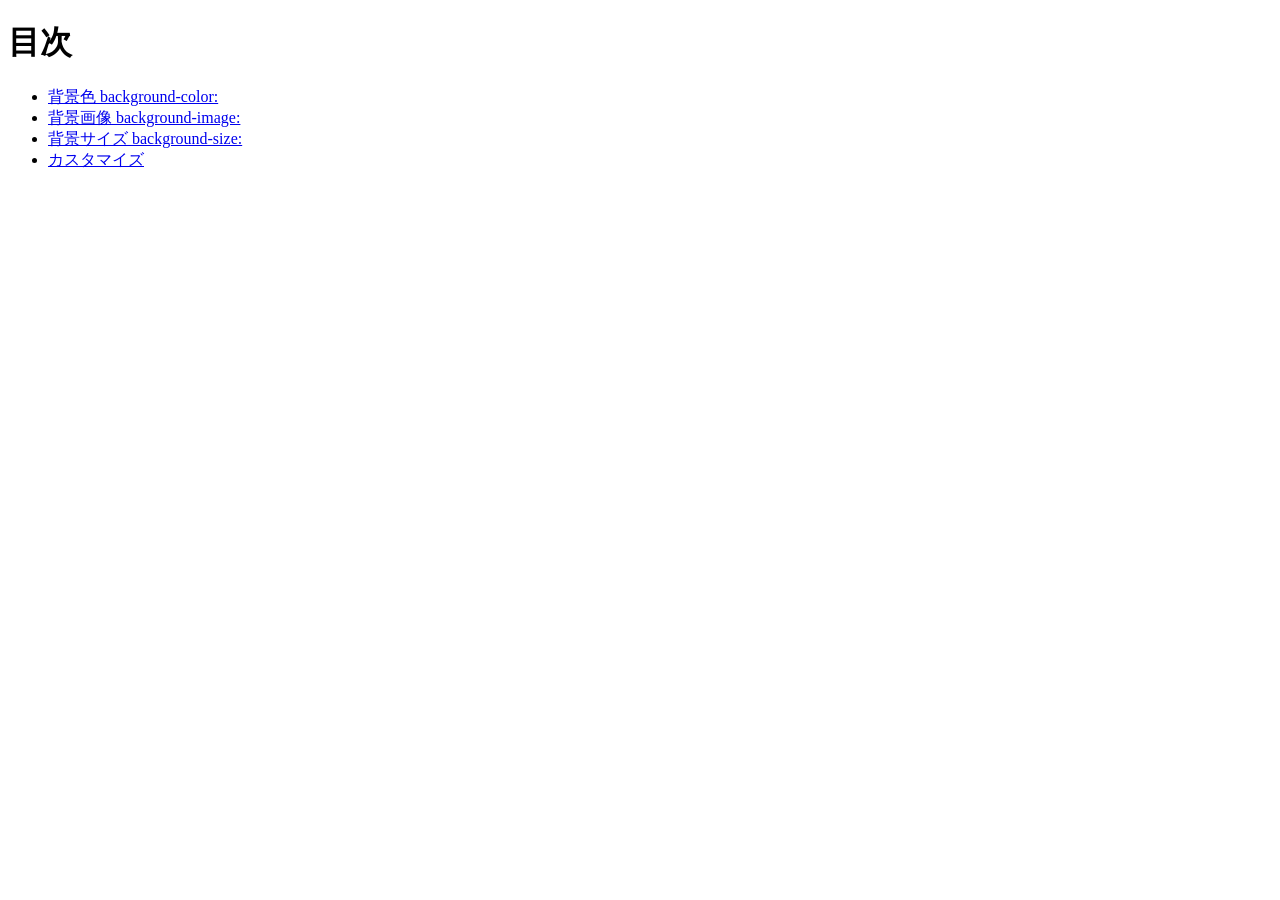
<file: index.html>
<!DOCTYPE html>
<html lang="ja">

<head>
    <meta charset="utf-8">
    <title>20260702-hc</title>
</head>

<body>
    <h1>目次</h1>

    <ul>
        <li><a href="bg-c/index.html">背景色 background-color:</a></li>
        <li><a href="bg-i/index.html">背景画像 background-image:</a></li>
        <li><a href="bg-s/index.html">背景サイズ background-size:</a></li>
        <li><a href="custom/index.html">カスタマイズ</a></li>
    </ul>
    </ul>
</body>

</html>
</file>
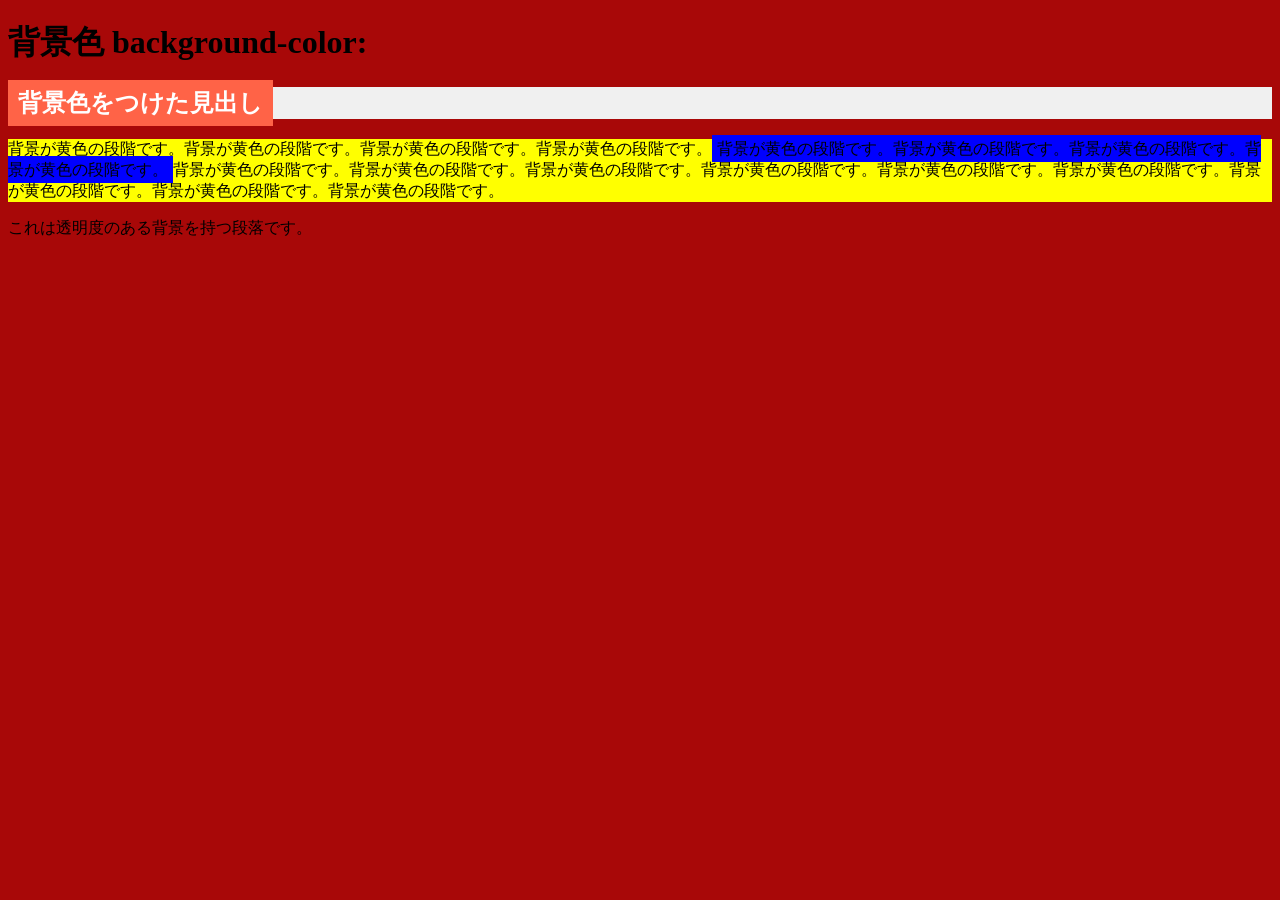
<file: bg-c/index.html>
<!DOCTYPE html>
<html lang="ja">
<head>
    <meta charset="UTF-8">
    <title>背景色 background-color</title>
    <link rel="stylesheet" href="style.css">
</head>
<body>
    <h1>背景色 background-color:</h1>

    <h2><span>背景色をつけた見出し</span></h2>
    <p class="bg-yellow">背景が黄色の段階です。背景が黄色の段階です。背景が黄色の段階です。背景が黄色の段階です。<span>背景が黄色の段階です。背景が黄色の段階です。背景が黄色の段階です。背景が黄色の段階です。</span>背景が黄色の段階です。背景が黄色の段階です。背景が黄色の段階です。背景が黄色の段階です。背景が黄色の段階です。背景が黄色の段階です。背景が黄色の段階です。背景が黄色の段階です。背景が黄色の段階です。</p>
    <p class="bg-transparent">これは透明度のある背景を持つ段落です。</p>
</body>
</html>
</file>
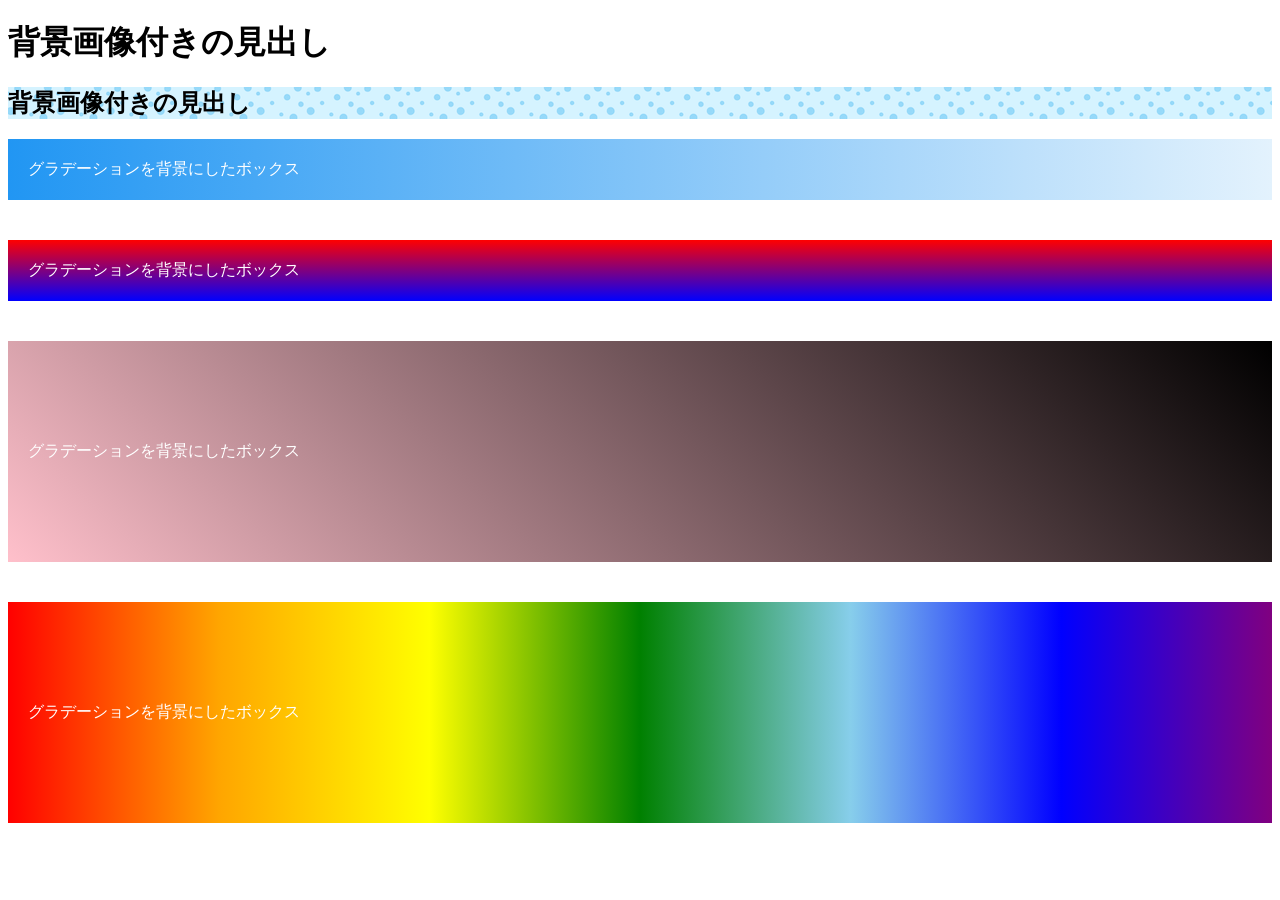
<file: bg-i/index.html>
<!DOCTYPE html>
<html lang="ja">
<head>
    <meta charset="UTF-8">
    <link rel="stylesheet" href="style.css">
    <title>背景画像 background-image</title>
</head>
<body>
    <h1 class="bg-image">背景画像付きの見出し</h1>
    <h2>背景画像付きの見出し</h2>
    <div class="bg-gradient">
        グラデーションを背景にしたボックス
    </div>
     <div class="bg-gradient-2">
        グラデーションを背景にしたボックス
    </div>
     <div class="bg-gradient-3">
        グラデーションを背景にしたボックス
    </div>
       <div class="bg-gradient-4">
        グラデーションを背景にしたボックス
    </div>
</body>
</html>
</file>
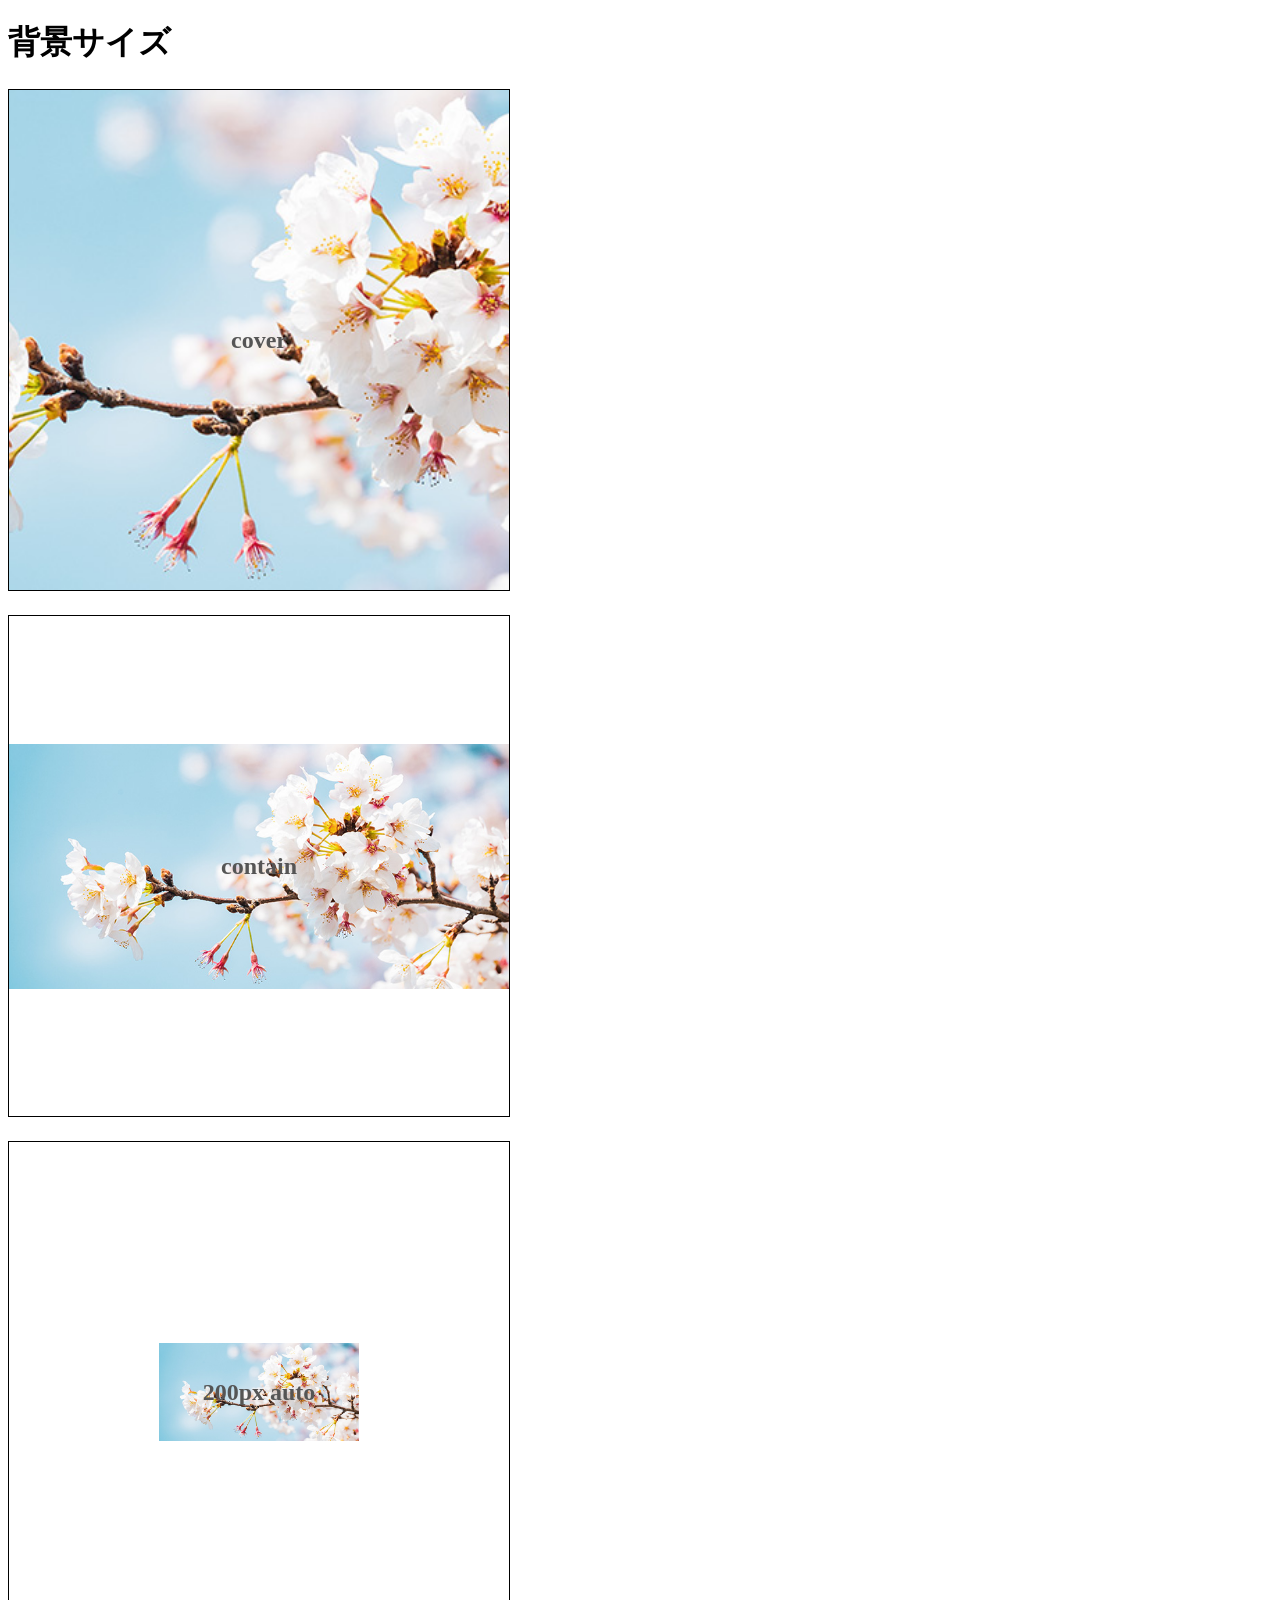
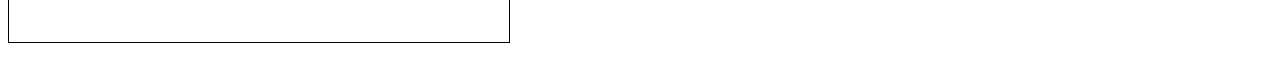
<file: bg-s/index.html>
<!DOCTYPE html>
<html lang="en">

<head>
    <meta charset="UTF-8">
    <title>背景サイズ background-size</title>
    <link rel="stylesheet" href="style.css">
</head>

<body>
    <h1>背景サイズ</h1>
    <div class="cover">cover</div>
    <div class="contain">contain</div>
    <div class="px">200px auto</div>

</body>

</html>
</file>
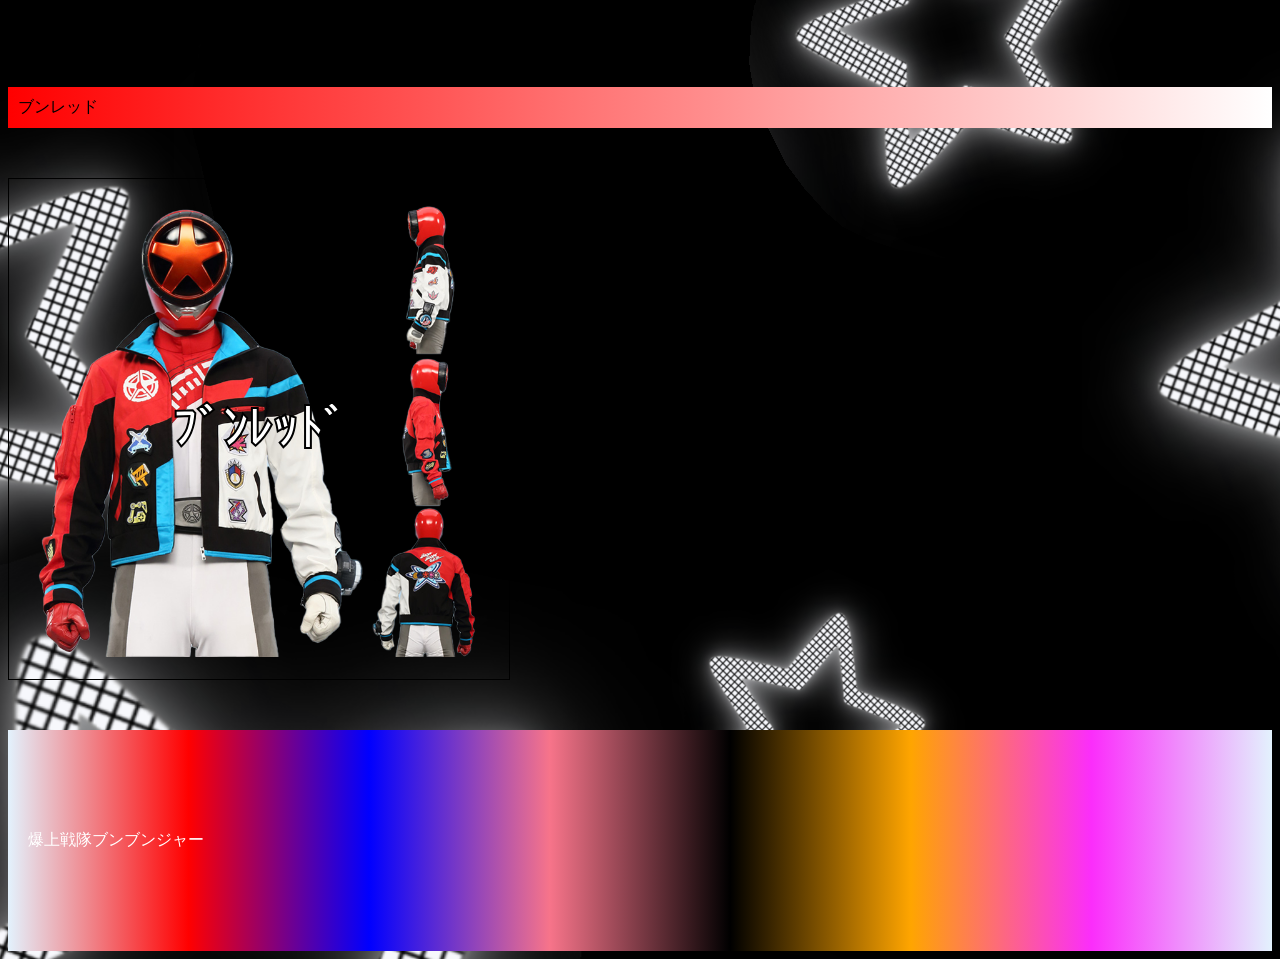
<file: custom/index.html>
<!DOCTYPE html>
<html lang="ja">

<head>
    <meta charset="utf-8">
    <title>カスタマイズ</title>
    <link rel="stylesheet" href="style.css">
</head>

<body>
    <h1>カスタマイズ</h1>

    <div class="bakuage">
        ブンレッド
    </div>

    <div class="bakuage-2">
        ﾌﾞﾝﾚｯﾄﾞ
    </div>

    <div class="bakuage-3">
        爆上戦隊ブンブンジャー
    </div>


</body>
</file>
<file: bg-c/style.css>
@charset "utf-8";

body{
    background-color: rgb(168, 8, 8);
}


h2{
    background-color: #f0f0f0;
}


h2 span{
    background-color: tomato;
    color:white;
    padding: 10px;
}


.bg-yellow {
  background-color: yellow;
}


.bg-yellow span{
    background-color: blue;
    padding: 5px;
}

.bg-t
ransparent {
  background-color: rgba(0, 128, 255, 0.2);
}
</file>
<file: bg-i/style.css>
@charset "utf-8";

h2 {
  background-image: url("bg.png");
  /*height:500px;*/
}

.bg-gradient {
  background-image: linear-gradient(to right, #2196f3, #e3f2fd);
  padding: 20px;
  color: #ffffff;
  margin-bottom: 40px;
}

.bg-gradient-2{

    background-image: linear-gradient(red,blue);
    padding: 20px;
    color: #ffffff;
    margin-bottom: 40px;
}

.bg-gradient-3{

    background-image: linear-gradient(45deg,pink,black);
    padding: 100px 20px;
    color: #ffffff;
    margin-bottom: 40px;
}

.bg-gradient-4{

    background-image: linear-gradient(90deg,red,orange,yellow,green,skyblue,blue,purple);
    padding: 100px 20px;
    color: #ffffff;
    margin-bottom: 40px;
}
</file>
<file: bg-s/style.css>
@charset "utf-8";
/* 共通スタイル */
div {
  /* 表示領域 */
  width: 500px;
  height: 500px;
  border: 1px solid #000;
  margin: 1em 0;
  /* 文字 */
  color: #555;
  font-size: 24px;
  font-weight: bold;
  display: flex;
  align-items: center;
  justify-content: center;
  /* 背景画像 */
  background-image: url("sakura.jpg");
  background-repeat: no-repeat;
  background-position: center;
}

/* cover: 要素全体を覆う */
.cover {
  background-size: cover;
}

/* contain: 要素内に収まる */
.contain {
  background-size: contain;
}

/* px：任意のサイズ（幅 高さ） */
.px {
  background-size: 200px auto;
}
</file>
<file: custom/style.css>
@charset "utf-8";

body {
    background-image: url(image593233014.png);
}

.bakuage {
    background-image: linear-gradient(to right, red, white);
    padding: 10px;
    color: black;
}

.bakuage-2 {
    /* 表示領域 */
    width: 500px;
    height: 500px;
    border: 1px solid #000;
    margin: 1em 0;
    /* 文字 */
    color: #ffffff;
    -webkit-text-stroke: 2px #000;
    font-size: 50px;
    font-weight: bold;
    display: flex;
    align-items: center;
    justify-content: center;
    /* 背景画像 */
    background-image: url("i_14.png");
    background-repeat: no-repeat;
    background-position: center;
    background-size: contain
}


.bakuage-3 {
    background-image: linear-gradient(to right, #e3f2fd, red, blue, rgb(247, 116, 138), black, orange, rgb(251, 45, 251), #e3f2fd);
    padding: 100px 20px;
    color: #fff;
    background-repeat: no-repeat;
    background-position: center;
    background-size: contain;
}
</file>
